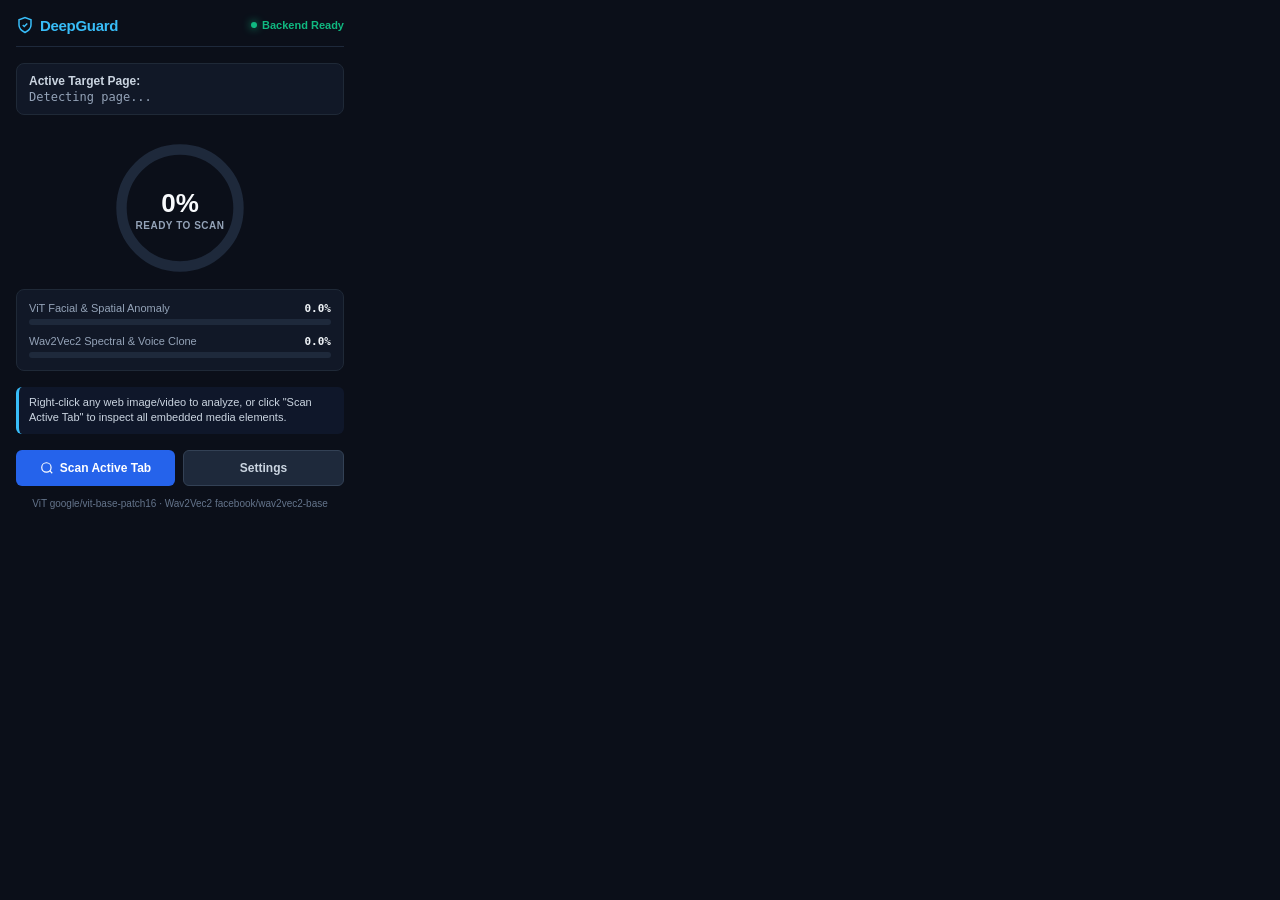
<file: src/extension_files/popup.html>
<!DOCTYPE html>
<html lang="en">
<head>
  <meta charset="UTF-8">
  <meta name="viewport" content="width=device-width, initial-scale=1.0">
  <title>DeepGuard Inspector</title>
  <style>
    * {
      box-sizing: border-box;
      margin: 0;
      padding: 0;
      font-family: -apple-system, BlinkMacSystemFont, "Segoe UI", Roboto, Helvetica, Arial, sans-serif;
    }

    body {
      width: 360px;
      background-color: #0b0f19;
      color: #f1f5f9;
      padding: 16px;
      overflow-x: hidden;
    }

    /* Header */
    .header {
      display: flex;
      align-items: center;
      justify-content: space-between;
      padding-bottom: 12px;
      border-bottom: 1px solid #1e293b;
      margin-bottom: 16px;
    }

    .brand-title {
      font-size: 15px;
      font-weight: 700;
      letter-spacing: -0.02em;
      color: #38bdf8;
      display: flex;
      align-items: center;
      gap: 6px;
    }

    .brand-title svg {
      width: 18px;
      height: 18px;
      color: #38bdf8;
    }

    .status-badge {
      font-size: 11px;
      font-weight: 600;
      color: #10b981;
      display: flex;
      align-items: center;
      gap: 5px;
    }

    .status-dot {
      width: 6px;
      height: 6px;
      border-radius: 50%;
      background-color: #10b981;
      box-shadow: 0 0 8px #10b981;
    }

    /* Page Info Card */
    .page-info-card {
      background-color: #111827;
      border: 1px solid #1f2937;
      border-radius: 8px;
      padding: 10px 12px;
      margin-bottom: 16px;
      font-size: 12px;
    }

    .page-url {
      color: #94a3b8;
      white-space: nowrap;
      overflow: hidden;
      text-overflow: ellipsis;
      font-family: monospace;
      margin-top: 2px;
    }

    /* Circular Risk Gauge */
    .gauge-container {
      display: flex;
      flex-direction: column;
      align-items: center;
      justify-content: center;
      padding: 12px 0 16px;
      position: relative;
    }

    .gauge-svg {
      transform: rotate(-90deg);
      width: 130px;
      height: 130px;
    }

    .gauge-bg {
      fill: none;
      stroke: #1e293b;
      stroke-width: 8;
    }

    .gauge-fill {
      fill: none;
      stroke: #38bdf8;
      stroke-width: 8;
      stroke-linecap: round;
      stroke-dasharray: 283;
      stroke-dashoffset: 283;
      transition: stroke-dashoffset 0.8s ease, stroke 0.4s ease;
    }

    .gauge-content {
      position: absolute;
      top: 50%;
      left: 50%;
      transform: translate(-50%, -50%);
      text-align: center;
    }

    .gauge-value {
      font-size: 26px;
      font-weight: 800;
      color: #f8fafc;
      line-height: 1;
      font-variant-numeric: tabular-nums;
    }

    .gauge-label {
      font-size: 10px;
      font-weight: 600;
      text-transform: uppercase;
      letter-spacing: 0.05em;
      color: #94a3b8;
      margin-top: 4px;
    }

    /* Breakdown Bars */
    .breakdown-section {
      background-color: #111827;
      border: 1px solid #1f2937;
      border-radius: 8px;
      padding: 12px;
      margin-bottom: 16px;
    }

    .metric-row {
      margin-bottom: 10px;
    }

    .metric-row:last-child {
      margin-bottom: 0;
    }

    .metric-header {
      display: flex;
      justify-content: space-between;
      font-size: 11px;
      margin-bottom: 4px;
    }

    .metric-name {
      color: #94a3b8;
      font-weight: 500;
    }

    .metric-pct {
      color: #f1f5f9;
      font-weight: 600;
      font-family: monospace;
    }

    .progress-track {
      width: 100%;
      height: 6px;
      background-color: #1e293b;
      border-radius: 3px;
      overflow: hidden;
    }

    .progress-bar {
      height: 100%;
      border-radius: 3px;
      transition: width 0.6s ease;
    }

    .progress-visual {
      background: linear-gradient(90deg, #38bdf8, #6366f1);
      width: 0%;
    }

    .progress-audio {
      background: linear-gradient(90deg, #f59e0b, #ec4899);
      width: 0%;
    }

    /* Explanation Area */
    .verdict-box {
      font-size: 11px;
      line-height: 1.4;
      padding: 8px 10px;
      border-radius: 6px;
      background-color: #0f172a;
      border-left: 3px solid #38bdf8;
      color: #cbd5e1;
      margin-bottom: 16px;
      min-height: 40px;
    }

    /* Actions */
    .actions {
      display: flex;
      gap: 8px;
    }

    .btn {
      flex: 1;
      padding: 10px 12px;
      font-size: 12px;
      font-weight: 600;
      border-radius: 6px;
      border: none;
      cursor: pointer;
      display: flex;
      align-items: center;
      justify-content: center;
      gap: 6px;
      transition: background 0.2s, transform 0.1s;
    }

    .btn:active {
      transform: scale(0.98);
    }

    .btn-primary {
      background-color: #2563eb;
      color: #ffffff;
    }

    .btn-primary:hover {
      background-color: #1d4ed8;
    }

    .btn-secondary {
      background-color: #1e293b;
      color: #cbd5e1;
      border: 1px solid #334155;
    }

    .btn-secondary:hover {
      background-color: #334155;
    }

    /* Settings Panel */
    .settings-drawer {
      display: none;
      margin-top: 12px;
      padding-top: 12px;
      border-top: 1px solid #1e293b;
      font-size: 11px;
    }

    .settings-drawer.open {
      display: block;
    }

    .setting-label {
      color: #94a3b8;
      margin-bottom: 4px;
      display: block;
    }

    .setting-input {
      width: 100%;
      background-color: #0f172a;
      border: 1px solid #334155;
      color: #f1f5f9;
      font-size: 11px;
      padding: 6px 8px;
      border-radius: 4px;
      font-family: monospace;
      outline: none;
    }

    .setting-input:focus {
      border-color: #38bdf8;
    }

    .footer-note {
      font-size: 10px;
      color: #64748b;
      text-align: center;
      margin-top: 12px;
    }
  </style>
</head>
<body>

  <!-- Header -->
  <div class="header">
    <div class="brand-title">
      <svg viewBox="0 0 24 24" fill="none" stroke="currentColor" stroke-width="2">
        <path d="M12 22s8-4 8-10V5l-8-3-8 3v7c0 6 8 10 8 10z"/>
        <path d="m9 12 2 2 4-4"/>
      </svg>
      <span>DeepGuard</span>
    </div>
    <div class="status-badge" id="api-status">
      <div class="status-dot"></div>
      <span id="status-text">Backend Ready</span>
    </div>
  </div>

  <!-- Active Tab Info -->
  <div class="page-info-card">
    <div style="font-weight: 600; color: #cbd5e1;">Active Target Page:</div>
    <div class="page-url" id="active-tab-url">Detecting page...</div>
  </div>

  <!-- Circular Visual Risk Gauge -->
  <div class="gauge-container">
    <svg class="gauge-svg" viewBox="0 0 100 100">
      <circle class="gauge-bg" cx="50" cy="50" r="45"></circle>
      <circle class="gauge-fill" id="gauge-circle" cx="50" cy="50" r="45"></circle>
    </svg>
    <div class="gauge-content">
      <div class="gauge-value" id="risk-percentage">0%</div>
      <div class="gauge-label" id="risk-verdict">Ready to Scan</div>
    </div>
  </div>

  <!-- Multimodal Anomaly Breakdown -->
  <div class="breakdown-section">
    <div class="metric-row">
      <div class="metric-header">
        <span class="metric-name">ViT Facial & Spatial Anomaly</span>
        <span class="metric-pct" id="visual-score-text">0.0%</span>
      </div>
      <div class="progress-track">
        <div class="progress-bar progress-visual" id="visual-progress"></div>
      </div>
    </div>
    <div class="metric-row">
      <div class="metric-header">
        <span class="metric-name">Wav2Vec2 Spectral & Voice Clone</span>
        <span class="metric-pct" id="audio-score-text">0.0%</span>
      </div>
      <div class="progress-track">
        <div class="progress-bar progress-audio" id="audio-progress"></div>
      </div>
    </div>
  </div>

  <!-- Forensic Explanation -->
  <div class="verdict-box" id="verdict-explanation">
    Right-click any web image/video to analyze, or click "Scan Active Tab" to inspect all embedded media elements.
  </div>

  <!-- Action Buttons -->
  <div class="actions">
    <button class="btn btn-primary" id="btn-scan-tab">
      <svg width="14" height="14" viewBox="0 0 24 24" fill="none" stroke="currentColor" stroke-width="2">
        <circle cx="11" cy="11" r="8"></circle>
        <line x1="21" y1="21" x2="16.65" y2="16.65"></line>
      </svg>
      Scan Active Tab
    </button>
    <button class="btn btn-secondary" id="btn-toggle-settings">
      Settings
    </button>
  </div>

  <!-- Settings Drawer -->
  <div class="settings-drawer" id="settings-drawer">
    <label class="setting-label" for="api-url-input">FastAPI Backend Endpoint:</label>
    <input type="text" class="setting-input" id="api-url-input" value="http://localhost:8000/api/v1/detect" />
    <div style="display: flex; justify-content: flex-end; margin-top: 6px;">
      <button class="btn btn-secondary" id="btn-save-settings" style="padding: 4px 8px; font-size: 11px;">Save Endpoint</button>
    </div>
  </div>

  <div class="footer-note">
    ViT google/vit-base-patch16 · Wav2Vec2 facebook/wav2vec2-base
  </div>

  <script src="popup.js"></script>
</body>
</html>
</file>
